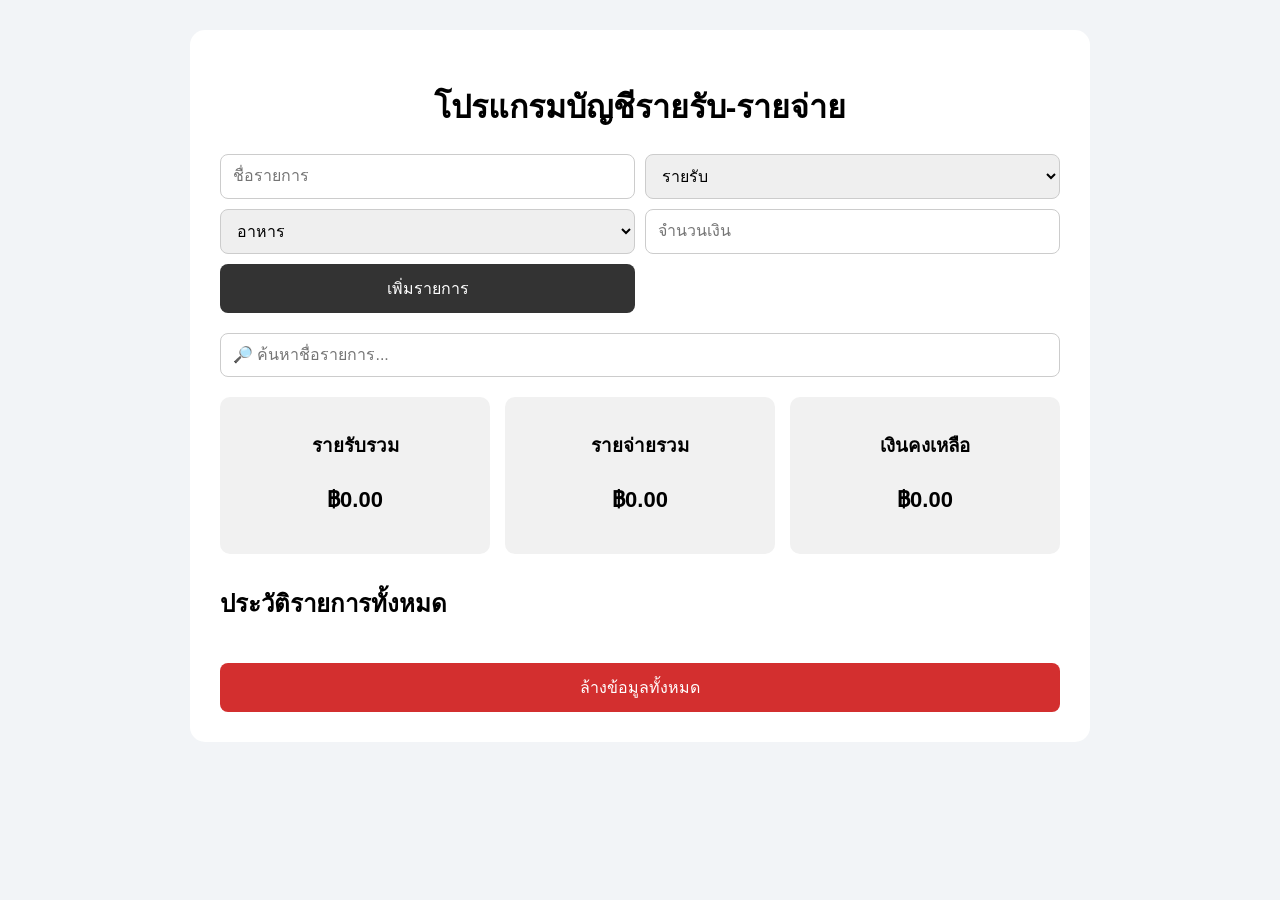
<file: A3/index.html>
<!DOCTYPE html>
<html lang="th">
<head>
    <meta charset="UTF-8">
    <meta name="viewport" content="width=device-width, initial-scale=1.0">
    <title>โปรแกรมบัญชีรายรับ-รายจ่าย</title>
    <link rel="stylesheet" href="style.css">
</head>
<body>

    <div class="container">
        <h1> โปรแกรมบัญชีรายรับ-รายจ่าย</h1>

        <!-- เพิ่มรายการ -->
        <div class="form">
            <input type="text" id="name" placeholder="ชื่อรายการ">

            <select id="type">
                <option value="income">รายรับ</option>
                <option value="expense">รายจ่าย</option>
            </select>

            <select id="category">
                <option value="อาหาร"> อาหาร</option>
                <option value="เดินทาง"> เดินทาง</option>
                <option value="ช้อปปิ้ง"> ช้อปปิ้ง</option>
                <option value="เงินเดือน"> เงินเดือน</option>
                <option value="อื่นๆ"> อื่นๆ</option>
            </select>

            <input type="number" id="amount" placeholder="จำนวนเงิน">

            <button onclick="addTransaction()">เพิ่มรายการ</button>
        </div>

        <!-- ค้นหา -->
        <input
            type="text"
            id="search"
            placeholder="🔎 ค้นหาชื่อรายการ..."
            oninput="displayTransactions()"
        >

        <!-- สรุป -->
        <div class="summary">
            <div>
                <h3>รายรับรวม</h3>
                <p id="totalIncome">฿0.00</p>
            </div>

            <div>
                <h3>รายจ่ายรวม</h3>
                <p id="totalExpense">฿0.00</p>
            </div>

            <div>
                <h3>เงินคงเหลือ</h3>
                <p id="balance">฿0.00</p>
            </div>
        </div>

        <!-- ประวัติ -->
        <h2>ประวัติรายการทั้งหมด</h2>

        <ul id="transactionList"></ul>

        <!-- ล้างข้อมูล -->
        <button class="clear-btn" onclick="clearAll()">
            ล้างข้อมูลทั้งหมด
        </button>
    </div>

    <script src="script.js"></script>
</body>
</html>
</file>
<file: A3/style.css>
* {
    box-sizing: border-box;
}

body {
    font-family: Arial, sans-serif;
    background: #f2f4f7;
    margin: 0;
    padding: 30px;
}

.container {
    max-width: 900px;
    margin: auto;
    background: white;
    padding: 30px;
    border-radius: 15px;
}

h1 {
    text-align: center;
}

.form {
    display: grid;
    grid-template-columns: 1fr 1fr;
    gap: 10px;
    margin-bottom: 20px;
}

input,
select,
button {
    padding: 12px;
    font-size: 16px;
    border-radius: 8px;
    border: 1px solid #ccc;
}

button {
    cursor: pointer;
    border: none;
    background: #333;
    color: white;
}

button:hover {
    opacity: 0.8;
}

#search {
    width: 100%;
    margin-bottom: 20px;
}

.summary {
    display: grid;
    grid-template-columns: repeat(3, 1fr);
    gap: 15px;
    margin-bottom: 30px;
}

.summary div {
    text-align: center;
    padding: 15px;
    background: #f1f1f1;
    border-radius: 10px;
}

.summary p {
    font-size: 22px;
    font-weight: bold;
}

#transactionList {
    list-style: none;
    padding: 0;
}

#transactionList li {
    display: flex;
    justify-content: space-between;
    align-items: center;
    padding: 15px;
    margin-bottom: 10px;
    background: #f5f5f5;
    border-radius: 8px;
}

.clear-btn {
    width: 100%;
    margin-top: 20px;
    background: #d32f2f;
}

@media (max-width: 600px) {

    .form {
        grid-template-columns: 1fr;
    }

    .summary {
        grid-template-columns: 1fr;
    }

    #transactionList li {
        flex-direction: column;
        align-items: flex-start;
        gap: 8px;
    }
}
</file>
